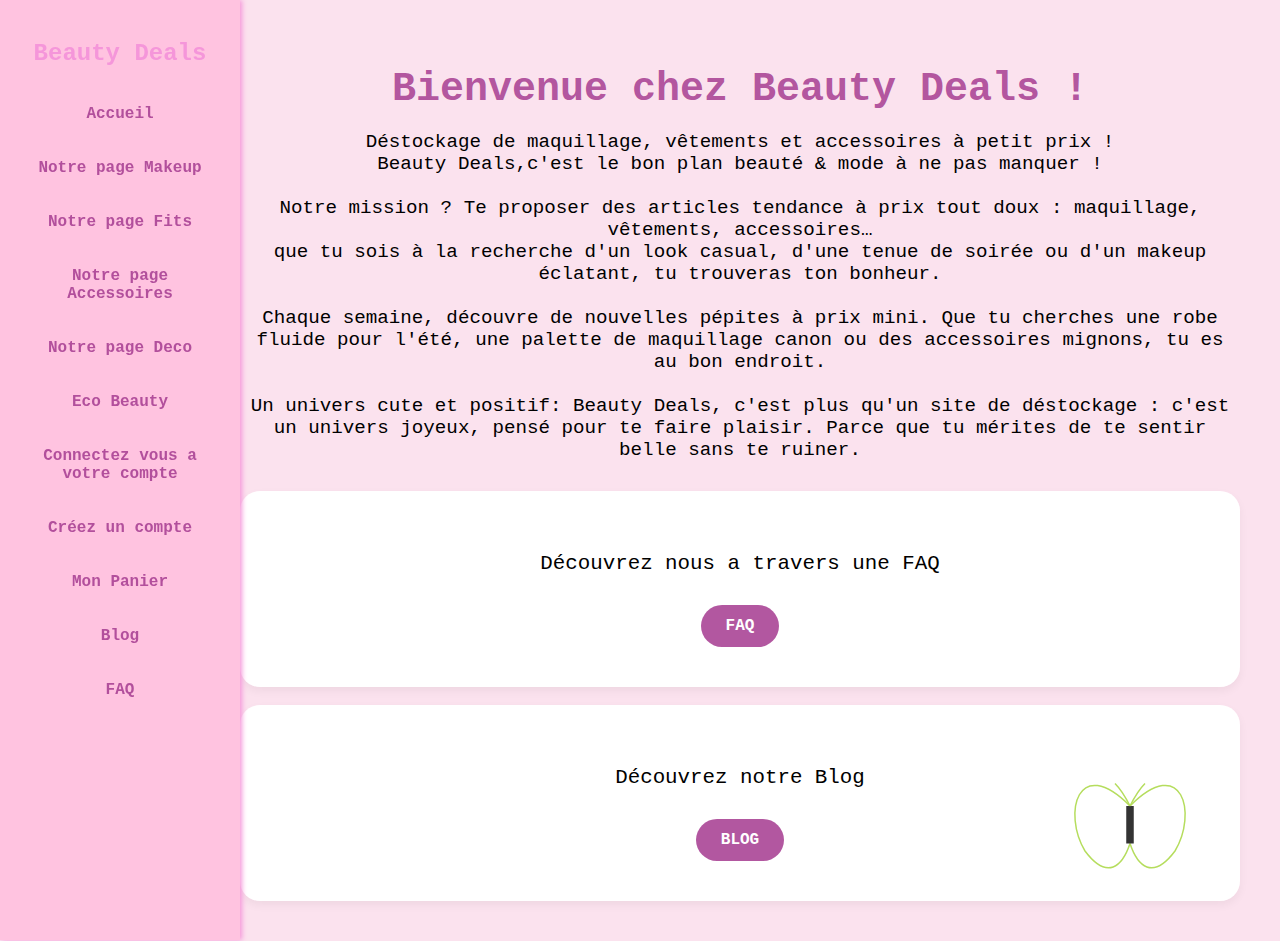
<file: index.html>
<!DOCTYPE html>
<html lang="fr">
<head>
  <meta charset="UTF-8">
  <meta name="viewport" content="width=device-width, initial-scale=1.0">
  <title>Beauty Deals - Accueil</title>
  <link rel="stylesheet" href="index.css">
  <link rel="stylesheet" href="sidebar.css">
  <link rel="stylesheet" href="papillon.css"> 
</head>

<body>
  <div class="main-content">
    <header>
      <h1>Bienvenue chez Beauty Deals !</h1>
        <p>Déstockage de maquillage, vêtements et accessoires à petit prix !<br>
        Beauty Deals,c'est le bon plan beauté & mode à ne pas manquer !<br> <br>
        Notre mission ? Te proposer des articles tendance à prix tout doux : maquillage, vêtements, accessoires… <br> 
        
        que tu sois à la recherche d'un look casual, d'une tenue de soirée ou d'un makeup éclatant, tu trouveras ton bonheur.<br><br>
        Chaque semaine, découvre de nouvelles pépites à prix mini. Que tu cherches une robe fluide pour l'été, une palette de maquillage canon ou des accessoires mignons, tu es au bon endroit.<br> <br>

        Un univers cute et positif:
        Beauty Deals, c'est plus qu'un site de déstockage : c'est un univers joyeux, pensé pour te faire plaisir. Parce que tu mérites de te sentir belle sans te ruiner.
      </p>
      
    </header>

    <div class="sidebar">
      <h2> Beauty Deals </h2>
      <nav>
          <ul>
              <li><a href="index.html">Accueil</a></li>
              <li><a href="pagemakeup.html">Notre page Makeup</a></li>
              <li><a href="pagefits.html">Notre page Fits</a></li>
              <li><a href="pageaccessoires.html">Notre page Accessoires</a></li>
              <li><a href="deco.html">Notre page Deco</a></li>
              <li><a href="ecobeauty.html">Eco Beauty</a></li>
              <li><a href="authentification.html">Connectez vous a votre compte</a>
              <li><a href="inscription.html">Créez un compte</a> 
              <li><a href="panier.html">Mon Panier</a></li>  
              <li><a href="blog.html">Blog</a></li>
              <li><a href="faq.html">FAQ</a></li>
          </ul>
      </nav>
  </div>


    <section class="selection">
      <p>Découvrez nous a travers une FAQ </p>
      <a href="faq.html" class="btn">FAQ</a>

    </section>

    <br>
    
    <section class="selection">
      <p>Découvrez notre Blog </p>
      <a href="blog.html" class="btn">BLOG</a>

      
    </section>
  </div>

  <script src="trie.js"></script>
    <script src="ajouterpanier.js"></script>
    <div class="papillon-container" id="papillon-container">
    </div>


    <script src="papillon.js"></script>
    <script src="ajouteraupanier2.js"></script>

</body>
</html>
</file>
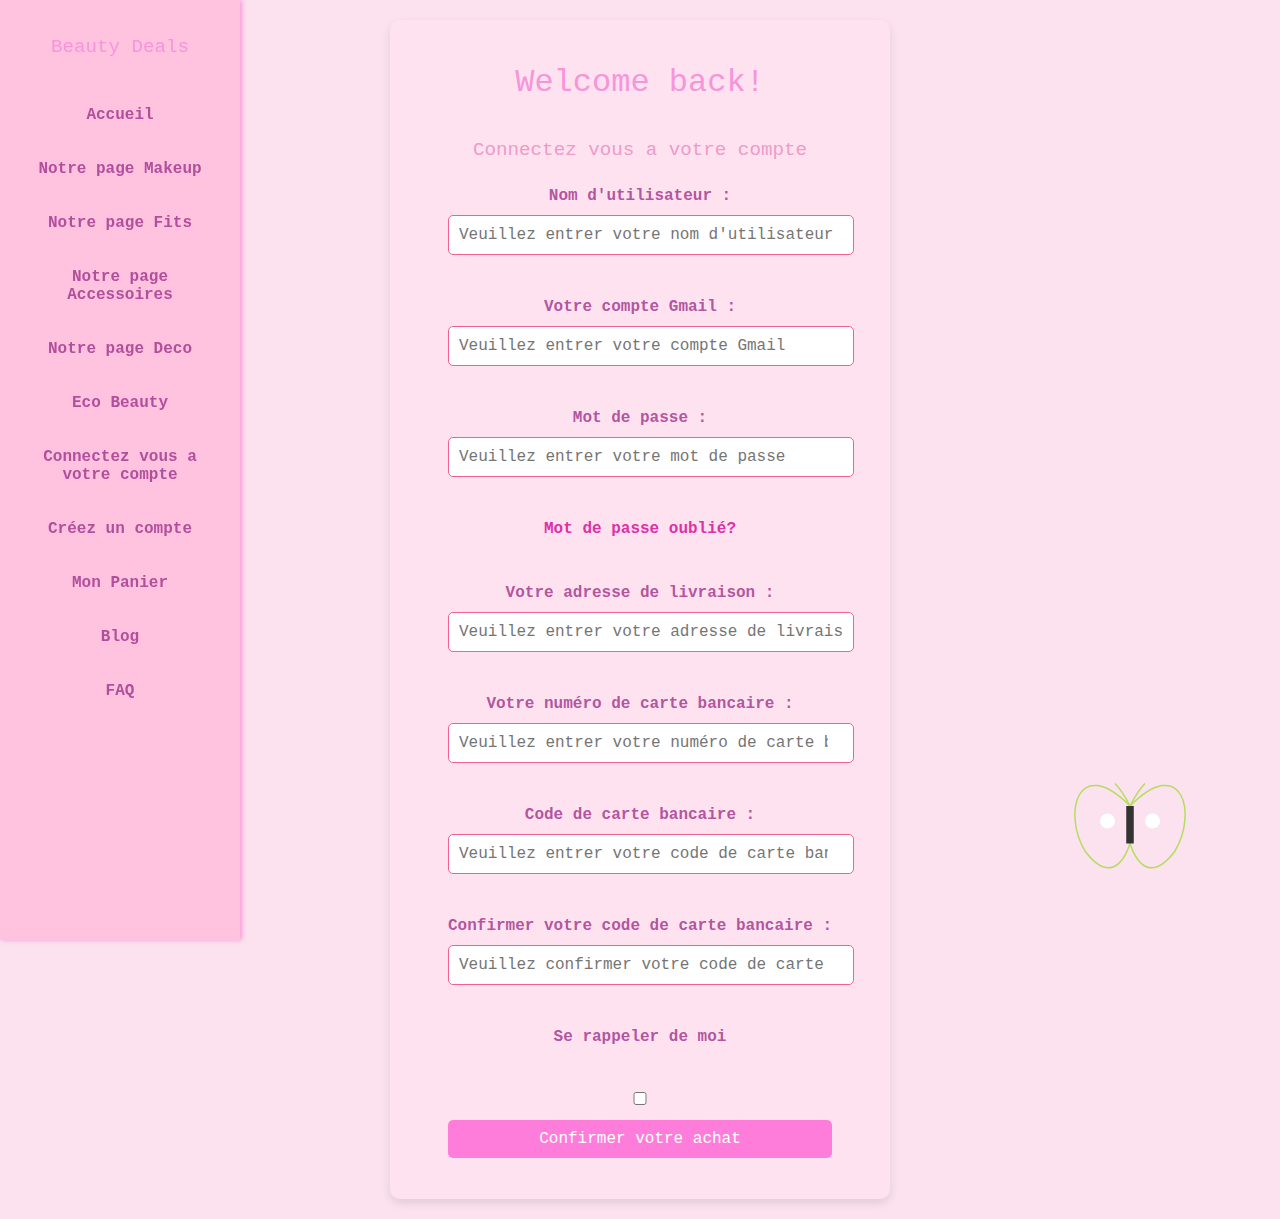
<file: authentification.html>
<!DOCTYPE html>
<html lang="en">
  <head>
    <meta charset="UTF-8" />
    <meta name="viewport" content="width=device-width, initial-scale=1.0" />
    <title>authentification</title>
    <link rel="stylesheet" href="authentification.css">
    <link rel="stylesheet" href="papillon.css"> 
    <link rel="stylesheet" href="sidebar.css">
  </head>
  <body>

    <div class="sidebar">
      <h2> Beauty Deals </h2>
      <nav>
          <ul>
              <li><a href="index.html">Accueil</a></li>
              <li><a href="pagemakeup.html">Notre page Makeup</a></li>
              <li><a href="pagefits.html">Notre page Fits</a></li>
              <li><a href="pageaccessoires.html">Notre page Accessoires</a></li>
              <li><a href="deco.html">Notre page Deco</a></li>
              <li><a href="ecobeauty.html">Eco Beauty</a></li>
              <li><a href="authentification.html">Connectez vous a votre compte</a></li>
              <li><a href="inscription.html">Créez un compte</a></li> 
              <li><a href="panier.html">Mon Panier</a></li>
              <li><a href="blog.html">Blog</a></li>
              <li><a href="faq.html">FAQ</a></li>

          </ul>
      </nav>
  </div>
    <table>
        <tr>
          <td>
            <fieldset>
              <h1>Welcome back!</h1>
              <h2>Connectez vous a votre compte</h2>
  
              <form action="post" method="post" onsubmit="validateForm(event)">
                <label for="username">Nom d'utilisateur :</label>
                <input type="text" id="username" name="username" placeholder="Veuillez entrer votre nom d'utilisateur" required /><br /><br />
                
                <label for="email">Votre compte Gmail :</label>
                <input type="email" id="email" name="email" placeholder="Veuillez entrer votre compte Gmail" required /><br /><br />
  
                <label for="password">Mot de passe :</label>
                <input type="password" id="password" name="password" placeholder="Veuillez entrer votre mot de passe " required /><br /><br />
                
                <a href="#">Mot de passe oublié?</a><br /><br />
                
                <label for="address">Votre adresse de livraison :</label>
                <input type="text" id="address" name="address" placeholder="Veuillez entrer votre adresse de livraison" required /><br /><br />
                
                <label for="cardnumber">Votre numéro de carte bancaire  :</label>
                <input type="number" id="cardnumber" name="cardnumber" placeholder="Veuillez entrer votre numéro de carte bancaire" required /><br /><br />
                
                <label for="cardcvv">Code de carte bancaire :</label>
                <input type="number" id="cardcvv" name="cardcvv" placeholder="Veuillez entrer votre code de carte bancaire" required /><br /><br />
                
                <label for="confirmcardcvv">Confirmer votre code de carte bancaire :</label>
                <input type="number" id="confirmcardcvv" name="confirmcardcvv" placeholder="Veuillez confirmer votre code de carte bancaire" required /><br /><br />
                
                <label for="remember">Se rappeler de moi</label><br /><br />
                <input type="checkbox" id="remember" name="remember"/>
                
                
                <button type="submit">Confirmer votre achat  </button><br /><br />
              </form>
            </fieldset>
          </td>
        </tr>
      </table>
      
      
    <div class="papillon-container" id="papillon-container">
        <!-- Le SVG sera ajouté ici par JavaScript -->
    </div>


    <script src="papillon.js"></script> <!-- Lien vers le JavaScript -->
    
    <script src="controlle.js"></script>
  </body>
</html>
</file>
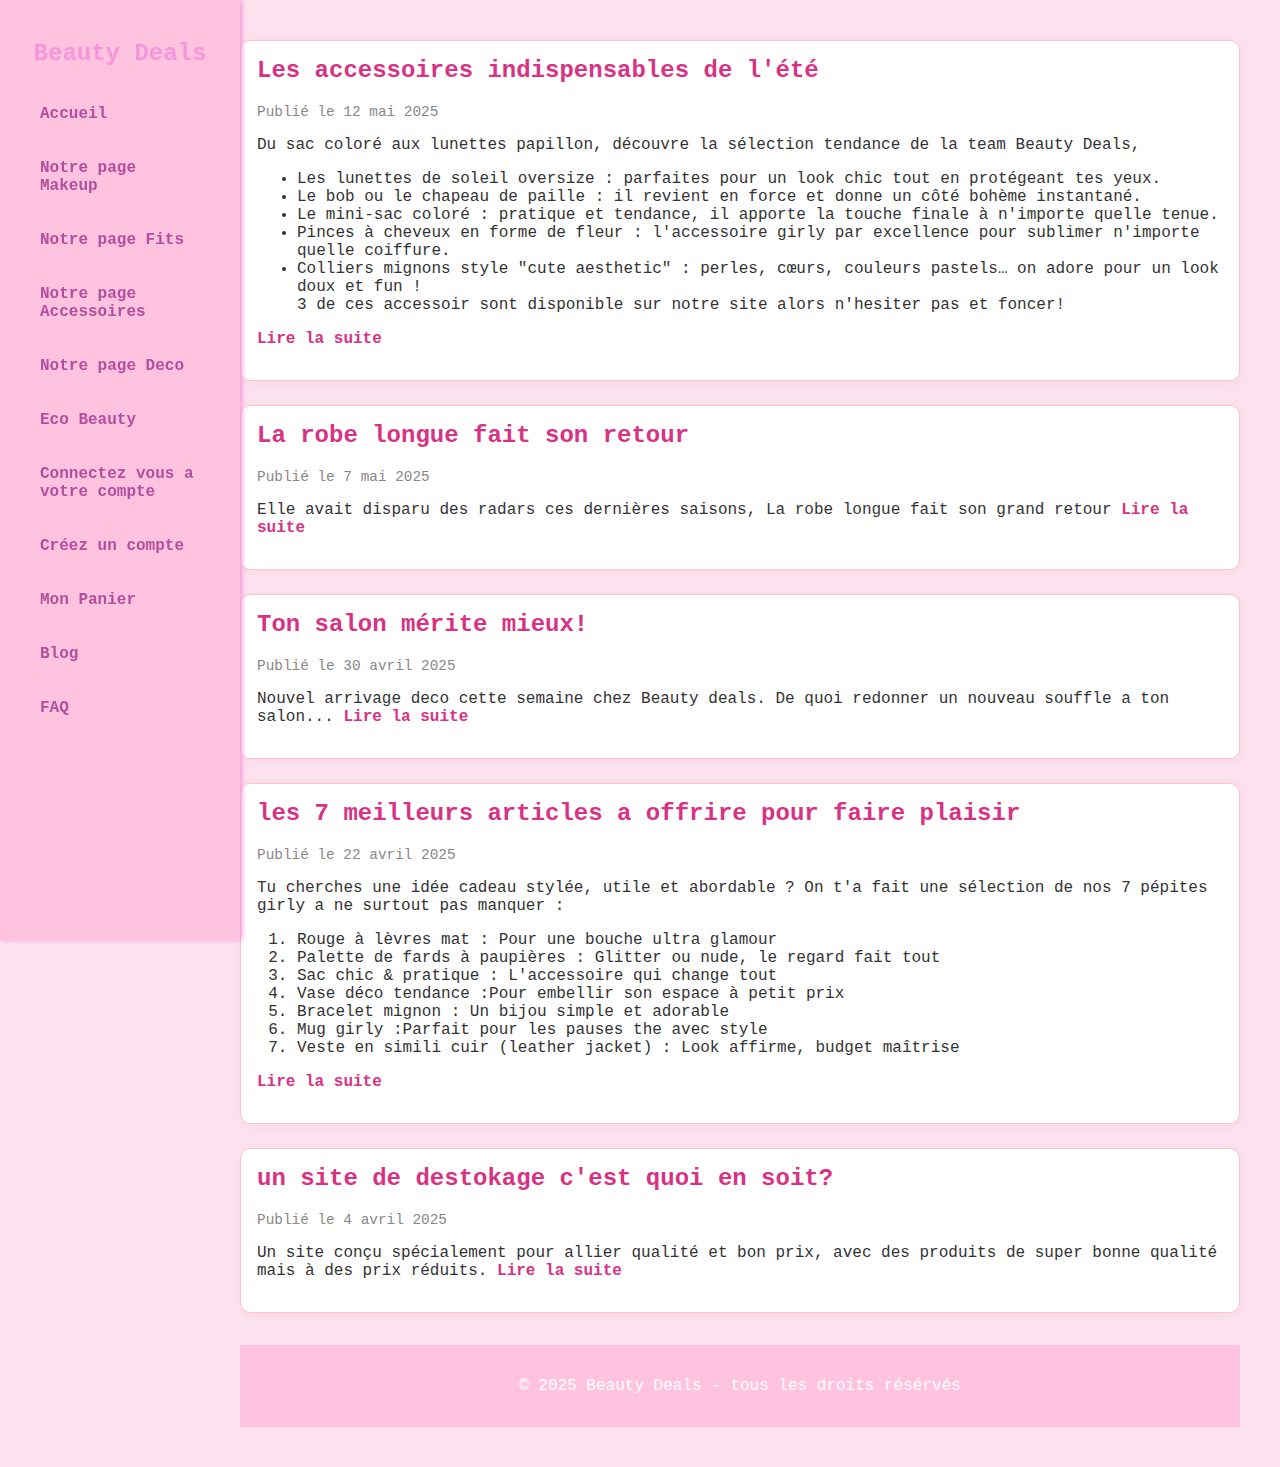
<file: blog.html>
<!DOCTYPE html>
<html lang="fr">

<head>
    <meta charset="UTF-8">
    <meta name="viewport" content="width=device-width, initial-scale=1.0">
    <link rel="stylesheet" href="sidebar.css">
    <title>Blog</title>
</head>

<body>

    <style>
        body {
            font-family: 'Courier New', sans-serif;
            background-color: #fbe2ee;
            color: #333;
            margin: 0;
            padding: 0;
        }

        header {
            background-color: #ffe2f0;
            padding: 1em;
            text-align: center;
        }

        header h1 {
            margin: 0;
            color: #fff;
        }

        nav a {
            margin: 0 10px;
            color: #fff;
            text-decoration: none;
            font-weight: bold;
        }

        .blog-container {
            padding: 2em;
            max-width: 800px;
            margin: auto;
        }

        .blog-post {
            background-color: #fff;
            border: 1px solid #ffc0cb;
            padding: 1em;
            margin-bottom: 1.5em;
            border-radius: 10px;
            box-shadow: 2px 2px 10px rgba(255, 182, 193, 0.2);
        }

        .blog-post h2 {
            margin-top: 0;
            color: #d63384;
        }

        .blog-post .date {
            font-size: 0.9em;
            color: #888;
        }

        .blog-post a.read-more {
            color: #d63384;
            text-decoration: none;
            font-weight: bold;
            cursor: pointer;
        }

        footer {
            text-align: center;
            background-color: #ffc3e0;
            padding: 1em;
            color: #fff;
            margin-top: 2em;
        }
    </style>


    <div class="sidebar">
        <h2> Beauty Deals </h2>
        <nav>
            <ul>
                <li><a href="index.html">Accueil</a></li>
                <li><a href="pagemakeup.html">Notre page Makeup</a></li>
                <li><a href="pagefits.html">Notre page Fits</a></li>
                <li><a href="pageaccessoires.html">Notre page Accessoires</a></li>
                <li><a href="deco.html">Notre page Deco</a></li>
                <li><a href="ecobeauty.html">Eco Beauty</a></li>
                <li><a href="authentification.html">Connectez vous a votre compte</a>
                <li><a href="inscription.html">Créez un compte</a>
                <li><a href="panier.html">Mon Panier</a></li>
                <li><a href="blog.html">Blog</a></li>
                <li><a href="faq.html">FAQ</a></li>


            </ul>
        </nav>
    </div>
    </div>

    <div class="main-content">

        <article class="blog-post">
            <h2>Les accessoires indispensables de l'été</h2>
            <p class="date">Publié le 12 mai 2025</p>
            <p>
                Du sac coloré aux lunettes papillon, découvre la sélection tendance de la team Beauty Deals,
                <span class="more-text" style="display: none;">
                    <ul>
                        <li>Les lunettes de soleil oversize : parfaites pour un look chic tout en protégeant tes yeux.
                        </li>
                        <li>Le bob ou le chapeau de paille : il revient en force et donne un côté bohème instantané.
                        </li>
                        <li>Le mini-sac coloré : pratique et tendance, il apporte la touche finale à n'importe quelle
                            tenue.</li>
                        <li>Pinces à cheveux en forme de fleur : l'accessoire girly par excellence pour sublimer
                            n'importe quelle coiffure.</li>
                        <li> Colliers mignons style "cute aesthetic" : perles, cœurs, couleurs pastels… on adore pour un
                            look doux et fun !</li>
                        3 de ces accessoir sont disponible sur notre site alors n'hesiter pas et foncer!
                    </ul>

                </span>
                <a href="#" class="read-more">Lire la suite</a>

            </p>
        </article>

        <article class="blog-post">
            <h2>La robe longue fait son retour</h2>
            <p class="date">Publié le 7 mai 2025</p>
            <p>
                Elle avait disparu des radars ces dernières saisons, La robe longue fait son grand retour
                <span class="more-text" style="display: none;">
                    mais cet été, la robe longue revient en force et s'impose comme la piece incontournable du dressing
                    estival, de part sa fluidité, légereté et fémininité, elle s'adapte à tous les styles et à toutes
                    les morphologies.
                    En coton, en lin, en mousseline ou en satin, la robe longue allie confort et élégance. Elle flotte
                    autour du corps, laisse passer l'air, protège du soleil… et camoufle ce qu'on n'a pas envie de
                    montrer.

                    C'est la tenue idéale pour les journées chaudes, les soirées en bord de mer ou même un rendez-vous
                    en ville.
                </span>
                <a href="#" class="read-more">Lire la suite</a>
            </p>
        </article>



        <article class="blog-post">
            <h2>Ton salon mérite mieux!</h2>
            <p class="date">Publié le 30 avril 2025</p>
            <p>
                Nouvel arrivage deco cette semaine chez Beauty deals. De quoi redonner un nouveau souffle a ton salon...
                <span class="more-text" style="display: none;">
                    C'est fou ce que de simples coussins peuvent faire. Mélange les textures (velours, lin, coton), joue
                    avec les imprimés ou reste dans les tons neutres pour un style apaisant.

                    petit tips : pense aux housses réversibles, pour changer d'ambiance sans racheter !
                    Sans oublier nos fameux plaids, parfaits pour se réchauffer et dormir confortablement, tout en ayant un salon digne des magazines.

                    
                </span>
                <a href="#" class="read-more">Lire la suite</a>
            </p>
        </article>


        <article class="blog-post">
            <h2> les 7 meilleurs articles a offrire pour faire plaisir</h2>
            <p class="date">Publié le 22 avril 2025</p>
            <p>
                Tu cherches une idée cadeau stylée, utile et abordable ?
                On t'a fait une sélection de nos 7 pépites girly a ne surtout pas manquer :
                <span class="more-text" style="display: none;">
                    <ol>
                        <li> Rouge à lèvres mat : Pour une bouche ultra glamour</li>
                        <li>Palette de fards à paupières : Glitter ou nude, le regard fait tout</li>
                        <li>Sac chic & pratique : L'accessoire qui change tout</li>
                        <li> Vase déco tendance :Pour embellir son espace à petit prix</li>
                        <li>Bracelet mignon : Un bijou simple et adorable</li>
                        <li>Mug girly :Parfait pour les pauses the avec style</li>
                        <li>Veste en simili cuir (leather jacket) : Look affirme, budget maîtrise</li>
                    </ol>
                    <a href="#" class="read-more">Lire la suite</a>
            </p>
        </article>

        <article class="blog-post">
            <h2> un site de destokage c'est quoi en soit?</h2>
            <p class="date">Publié le 4 avril 2025</p>
            <p>
                   Un site conçu spécialement pour allier qualité et bon prix, avec des produits de super bonne qualité mais à des prix réduits.

                <span class="more-text" style="display: none;">
Cela grâce au fait que la plupart des articles proviennent soit de fin de collection, de surplus d'inventaire, de produits invendus, ou d'emballages anciens.

Ainsi, notre site te permet de profiter de produits tendance et de marque, tout en faisant de vraies économies, sans sacrifier la qualité.

Que ce soit pour le makeup, les vêtements, les accessoires ou la déco, notre objectif est de te proposer le meilleur rapport qualité-prix, pour que tu puisses te faire plaisir sans te ruiner.
                </span>
                <a href="#" class="read-more">Lire la suite</a>
            </p>
        </article>

        </main>

        <footer>
            <p>&copy; 2025 Beauty Deals - tous les droits résérvés </p>
        </footer>

    </div>


    <script>
        document.querySelectorAll('.read-more').forEach(function (link) {
            link.addEventListener('click', function (e) {
                e.preventDefault();
                const span = this.previousElementSibling;
                if (span.style.display === "none") {
                    span.style.display = "inline";
                    this.textContent = "Voir moins";
                } else {
                    span.style.display = "none";
                    this.textContent = "Lire la suite";
                }
            });
        });
    </script>

</body>

</html>
</file>
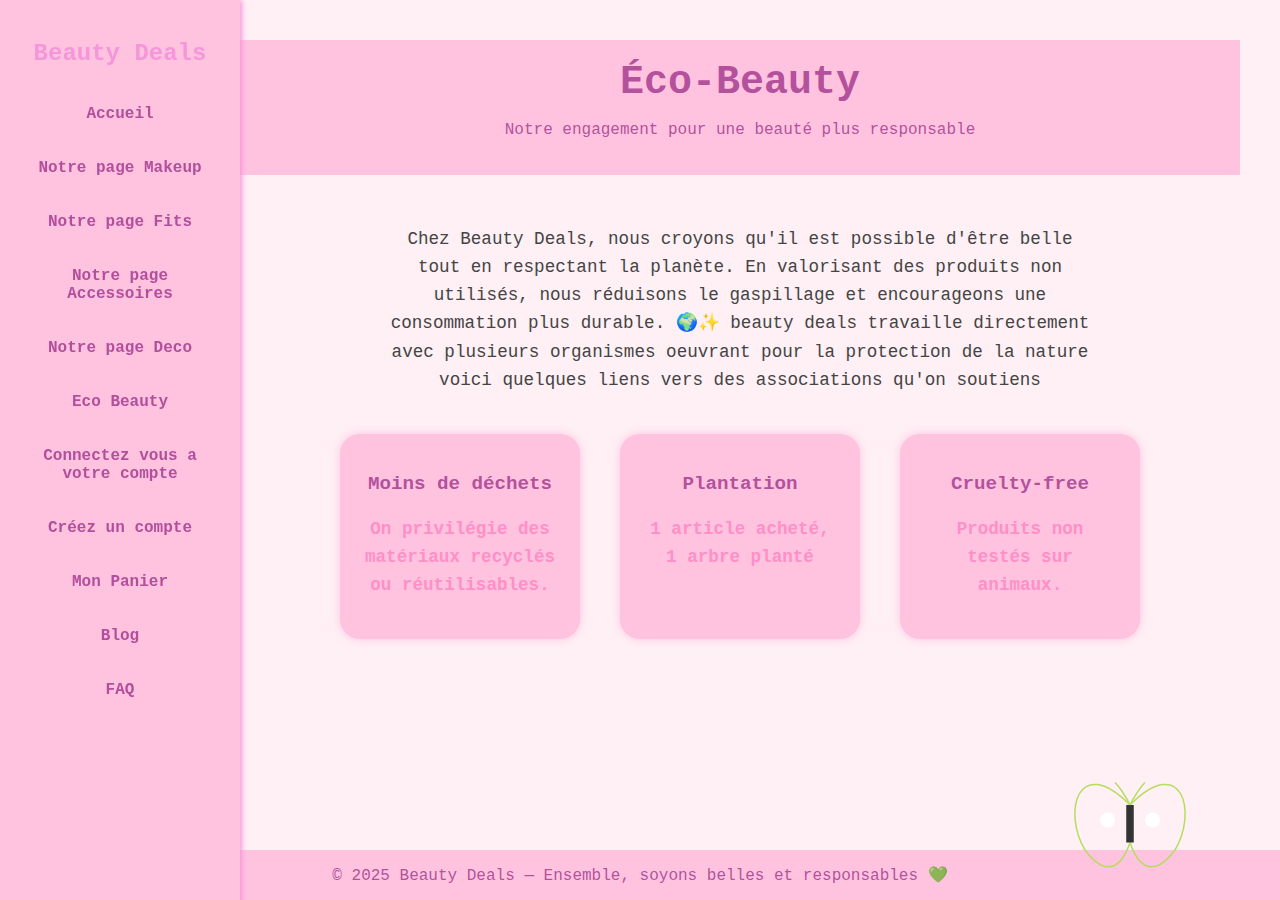
<file: ecobeauty.html>
<!DOCTYPE html>
<html lang="fr">
<head>
  <meta charset="UTF-8">
  <meta name="viewport" content="width=device-width, initial-scale=1.0">
  <title>Éco-Beauty | Beauty Deals</title>
  <link rel="stylesheet" href="sidebar.css">
  <link rel="stylesheet" href="papillon.css">
  <link rel="stylesheet" href="acheter.css">

  <style>
    body {
      font-family: 'Courier New', sans-serif;
      background-color: #fff0f5;
      color: #444;
      margin: 0;
      padding: 0;
    }

    .lienrose {
            color: #ff8fc7;
            text-decoration: none;
            font-weight: bold;
            transition: color 0.3s, text-shadow 0.3s;
        }

    header {
      background-color: #ffc3e0;
      padding: 20px;
      text-align: center;
      color: #a63d91dd;
    }

    h1 {
      margin: 0;
      font-size: 2.5em;
    }

    .eco-section {
      padding: 30px;
      text-align: center;
    }

    .eco-section p {
      max-width: 700px;
      margin: 20px auto;
      font-size: 1.1em;
      line-height: 1.6;
    }

    .eco-icons {
      display: flex;
      justify-content: center;
      gap: 40px;
      margin-top: 40px;
      flex-wrap: wrap;
    }

    .eco-icon {
      background: #ffc3e0;
      padding: 20px;
      border-radius: 20px;
      width: 200px;
      box-shadow: 0 0 10px #ffc3e0;
    }

    .eco-icon h3 {
      margin-bottom: 10px;
      font-size: 1.2em;
      color: #a63d91dd;
    }

    footer {
      background-color: #ffc3e0;
      text-align: center;
      color: #a63d91dd;
      padding: 15px;
      margin-top: 40px;
    }
  </style>
</head>
<body>

  <div class="sidebar">
    <h2> Beauty Deals </h2>
    <nav>
        <ul>
            <li><a href="index.html">Accueil</a></li>
            <li><a href="pagemakeup.html">Notre page Makeup</a></li>
            <li><a href="pagefits.html">Notre page Fits</a></li>
            <li><a href="pageaccessoires.html">Notre page Accessoires</a></li>
            <li><a href="deco.html">Notre page Deco</a></li>
            <li><a href="ecobeauty.html">Eco Beauty</a></li>
            <li><a href="authentification.html">Connectez vous a votre compte</a></li>
            <li><a href="inscription.html">Créez un compte</a></li>
            <li><a href="panier.html">Mon Panier</a></li> 
            <li><a href="blog.html">Blog</a></li>  
            <li><a href="faq.html">FAQ</a></li>

        </ul>
    </nav>
</div>
<div class="main-content">
  <header>
    <h1>Éco-Beauty</h1>
    <p>Notre engagement pour une beauté plus responsable</p>
  </header>

  <section class="eco-section">
    <p>Chez Beauty Deals, nous croyons qu'il est possible d'être belle tout en respectant la planète. En valorisant des produits non utilisés, nous réduisons le gaspillage et encourageons une consommation plus durable. 🌍✨
      beauty deals travaille directement avec plusieurs organismes oeuvrant pour la protection de la nature <br> voici quelques liens vers des associations qu'on soutiens  </p>
    <div class="eco-icons">
      <div class="eco-icon">
        <a href="https://www.fondationdelamer.org/nos-programmes/un-geste-pour-la-mer/associations/aremacs/" class="lienrose"> 
        <h3>Moins de déchets</h3>
        <p>On privilégie des matériaux recyclés ou réutilisables.</p>
        </a>
      </div>
      <div class="eco-icon">
        <a href="https://arbres.eco" class="lienrose"> 
        <h3>Plantation</h3>
        <p>1 article acheté, 1 arbre planté</p>
        </a>
      </div>
      <div class="eco-icon">
        <a href="https://www.catrice.eu/fr-fr/catrice-cares/vegan/animal-welfare" class="lienrose"> 
        <h3>Cruelty-free</h3>
        <p>Produits non testés sur animaux.</p>
        </a>
      </div>
    </div>
  </section>
</div>
  <footer>
    &copy; 2025 Beauty Deals — Ensemble, soyons belles et responsables 💚
  </footer>
   
  <script src="trie.js"></script>
    <script src="ajouterpanier.js"></script>
    <div class="papillon-container" id="papillon-container">
    </div>


    <script src="papillon.js"></script>
    <script src="ajouteraupanier2.js"></script>

</body>
</html>
</file>
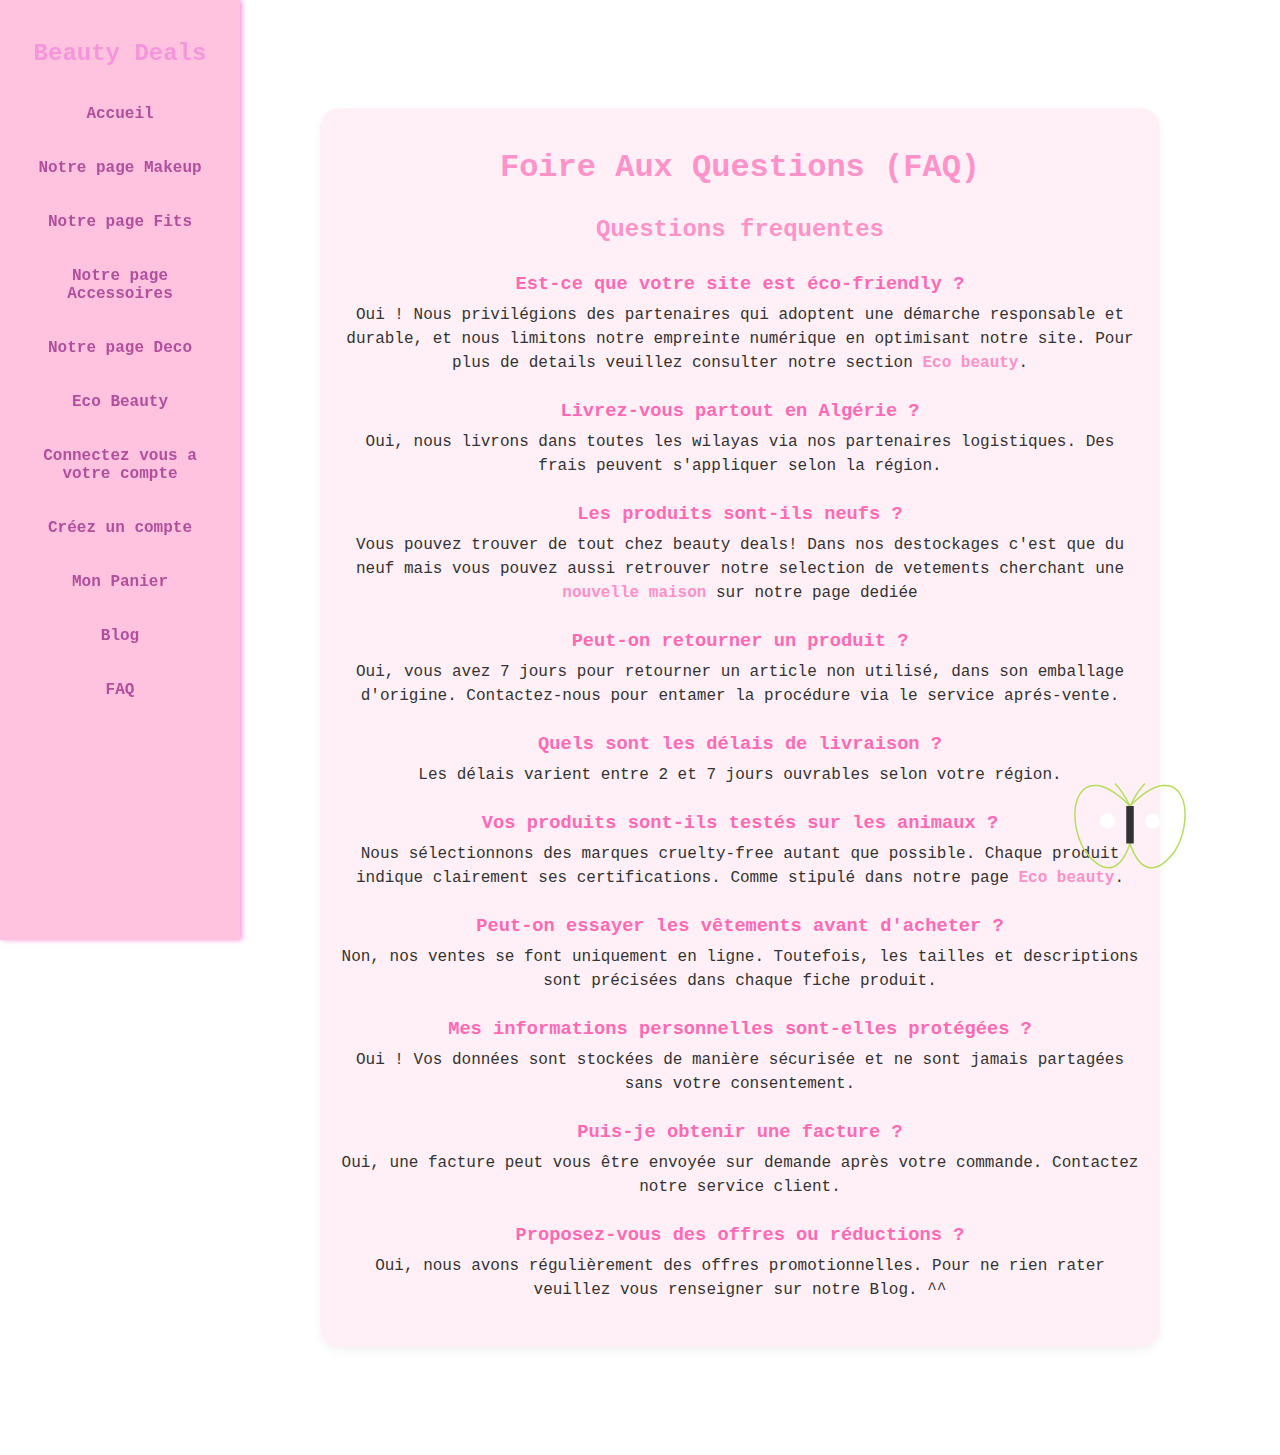
<file: faq.html>
<!DOCTYPE html>
<html lang="fr">

<head>
    <meta charset="UTF-8">
    <meta name="viewport" content="width=device-width, initial-scale=1">
    <title>FAQ - Beauty Deals</title>
    <link rel="stylesheet" href="sidebar.css">
    <link rel="stylesheet" href="papillon.css">

    <div class="sidebar">
        <h2> Beauty Deals </h2>
        <nav>
            <ul>
                <li><a href="index.html">Accueil</a></li>
                <li><a href="pagemakeup.html">Notre page Makeup</a></li>
                <li><a href="pagefits.html">Notre page Fits</a></li>
                <li><a href="pageaccessoires.html">Notre page Accessoires</a></li>
                <li><a href="deco.html">Notre page Deco</a></li>
                <li><a href="ecobeauty.html">Eco Beauty</a></li>
                <li><a href="authentification.html">Connectez vous a votre compte</a></li>
                <li><a href="inscription.html">Créez un compte</a> </li>
                <li><a href="panier.html">Mon Panier</a></li>    
                <li><a href="blog.html">Blog</a></li>
                <li><a href="faq.html">FAQ</a></li>

            </ul>
        </nav>
    </div>



    <style>
        .faq nav{
            text-align: center;

        }
        .faq {
            font-family: 'Courier New';
            max-width: 800px;
            margin: 60px auto;
            padding: 20px;
            background-color: #fff0f7;
            border-radius: 20px;
            box-shadow: 0 4px 10px rgba(0, 0, 0, 0.05);
        }

        .faq h1 {
            font-family: 'Courier New';
            text-align: center;
            color: #ff92c8;
            margin-bottom: 30px;
        }

        .faq h2 {
            font-family: 'Courier New';
            text-align: center;
            color: #ff92c8;
            margin-bottom: 30px;
        }

        .faq-item {
            font-family: 'Courier New';
            margin-bottom: 25px;
        }

        .faq-item h3 {
            font-family: 'Courier New';
            color: #ff69b4;
            margin-bottom: 8px;
        }

        .faq-item p {
            font-family: 'Courier New';
            margin: 0;
            color: #333;
            line-height: 1.5;
        }

        .lienrose {
            font-family: 'Courier New';
            color: #ff8fc7;
            text-decoration: none;
            font-weight: bold;
            transition: color 0.3s, text-shadow 0.3s;
        }

        .lienrose:hover {
            font-family: 'Courier New';
            color: #e754a3;
            text-shadow: 0 0 5px #ffc3e0;
            text-decoration: underline;
        }
    </style>
</head>

<body>
    <div class="main-content">
        <section class="faq">
            <h1>Foire Aux Questions (FAQ)</h1>
            <h2>Questions frequentes </h2>

            <div class="faq-item">
                <h3> Est-ce que votre site est éco-friendly ?</h3>
                <p>Oui ! Nous privilégions des partenaires qui adoptent une démarche responsable et durable, et nous
                    limitons notre empreinte numérique en optimisant notre site. Pour plus de details veuillez consulter
                    notre section <a href="Eco_beauty.html" class="lienrose">Eco beauty</a>.</p>
            </div>


            <div class="faq-item">
                <h3> Livrez-vous partout en Algérie ?</h3>
                <p>Oui, nous livrons dans toutes les wilayas via nos partenaires logistiques. Des frais peuvent
                    s'appliquer selon la région.</p>
            </div>

            <div class="faq-item">
                <h3> Les produits sont-ils neufs ?</h3>
                <p>Vous pouvez trouver de tout chez beauty deals! Dans nos destockages c'est que du neuf mais vous
                    pouvez aussi retrouver notre selection de vetements cherchant une <a href="nouvellemaisonfit.html" class="lienrose">nouvelle maison</a> sur notre page
                    dediée </p>
            </div>

            <div class="faq-item">
                <h3> Peut-on retourner un produit ?</h3>
                <p>Oui, vous avez 7 jours pour retourner un article non utilisé, dans son emballage d'origine.
                    Contactez-nous pour entamer la procédure via le service aprés-vente.</p>
            </div>
            
            <div class="faq-item">
                <h3> Quels sont les délais de livraison ?</h3>
                <p>Les délais varient entre 2 et 7 jours ouvrables selon votre région.</p>
              </div>
              
              <div class="faq-item">
                <h3> Vos produits sont-ils testés sur les animaux ?</h3>
                <p>Nous sélectionnons des marques cruelty-free autant que possible. Chaque produit indique clairement ses certifications. Comme stipulé dans notre page <a href="Eco_beauty.html" class="lienrose">Eco beauty</a>.</p>
              </div>
              
              <div class="faq-item">
                <h3> Peut-on essayer les vêtements avant d'acheter ?</h3>
                <p>Non, nos ventes se font uniquement en ligne. Toutefois, les tailles et descriptions sont précisées dans chaque fiche produit.</p>
              </div>
              
              <div class="faq-item">
                <h3> Mes informations personnelles sont-elles protégées ?</h3>
                <p>Oui ! Vos données sont stockées de manière sécurisée et ne sont jamais partagées sans votre consentement.</p>
              </div>
              
              <div class="faq-item">
                <h3> Puis-je obtenir une facture ?</h3>
                <p>Oui, une facture peut vous être envoyée sur demande après votre commande. Contactez notre service client.</p>
              </div>
              

            <div class="faq-item">
                <h3> Proposez-vous des offres ou réductions ?</h3>
                <p>Oui, nous avons régulièrement des offres promotionnelles. Pour ne rien rater veuillez vous renseigner
                    sur notre Blog. ^^ </p>
            </div>
        </section>
    </div>

    <script src="trie.js"></script>
    <script src="ajouterpanier.js"></script>
    <div class="papillon-container" id="papillon-container">
    </div>


    <script src="papillon.js"></script>
    <script src="ajouteraupanier2.js"></script>
</body>

</html>
</file>
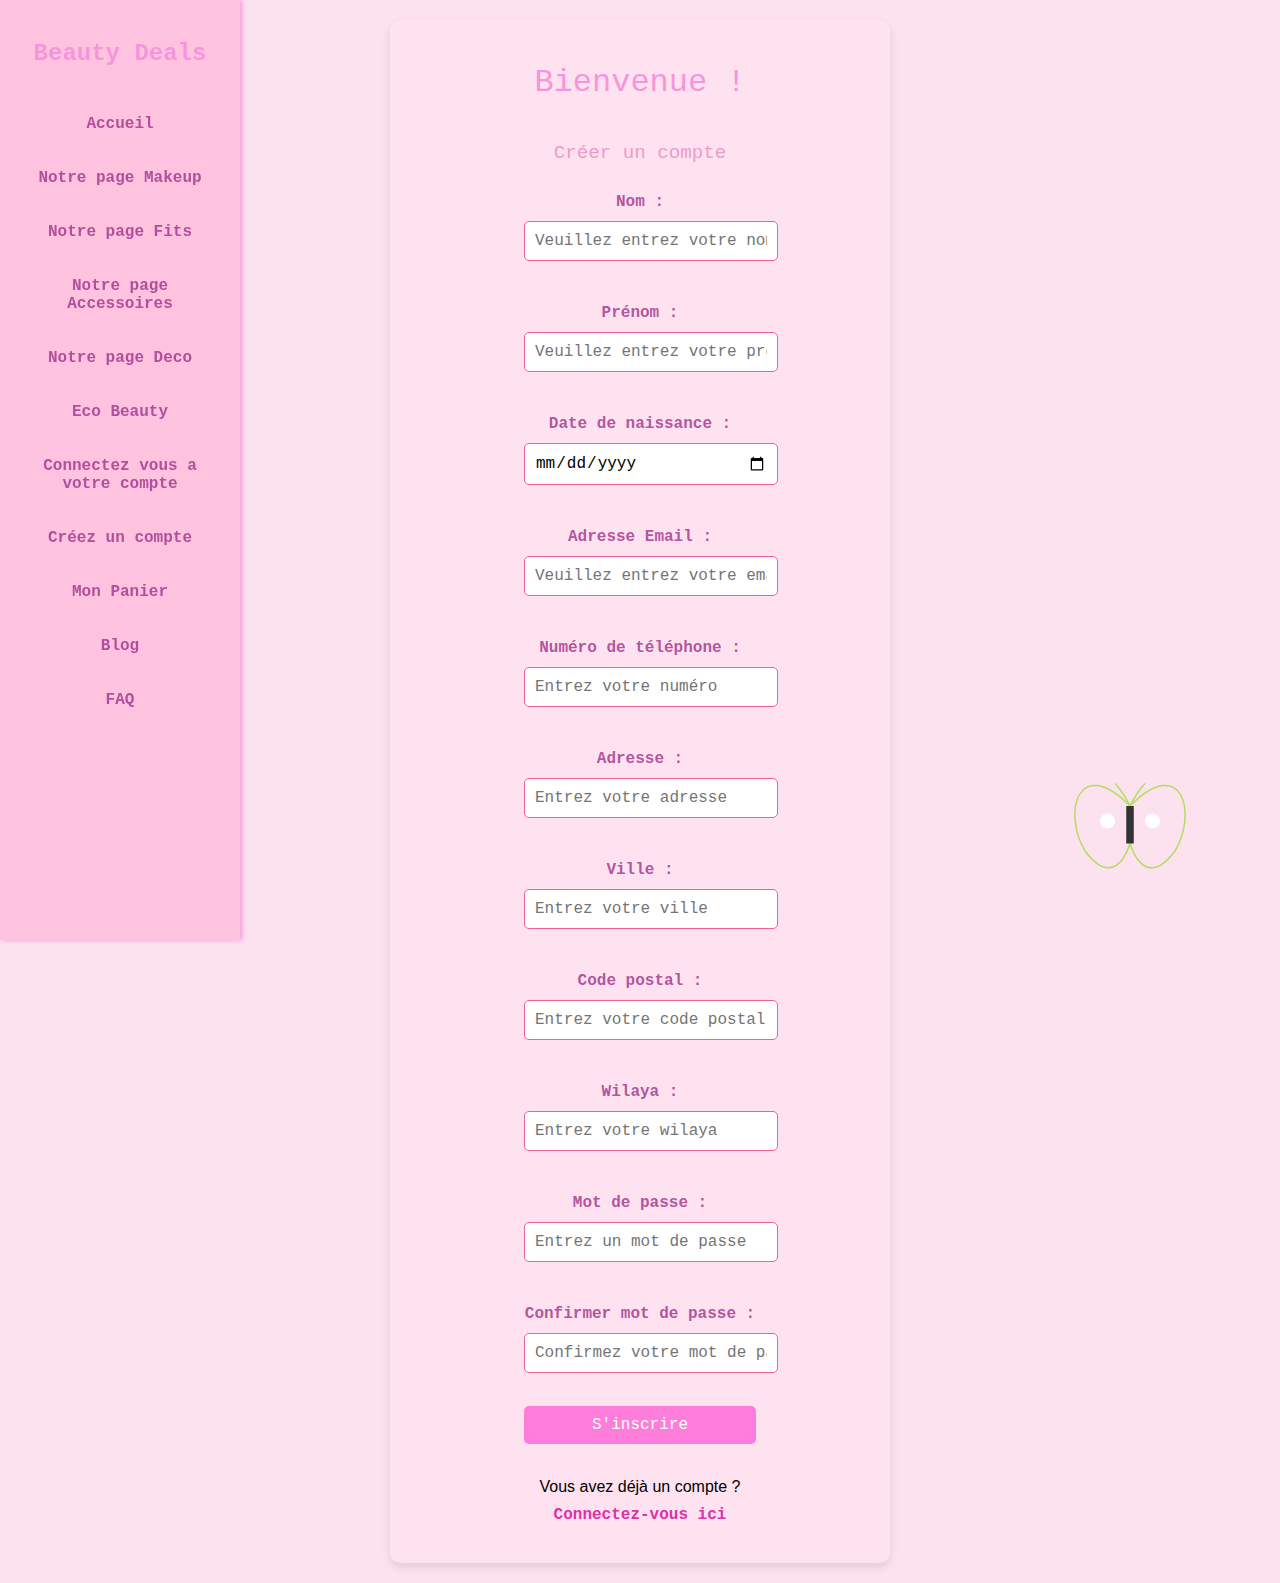
<file: inscription.html>
<!DOCTYPE html>
<html lang="fr">
  <head>
    <meta charset="UTF-8" />
    <meta name="viewport" content="width=device-width, initial-scale=1.0" />
    <title>Inscription</title>
    <link rel="stylesheet" href="inscription.css" />
    <link rel="stylesheet" href="papillon.css" />
    <link rel="stylesheet" href="sidebar.css">
  </head>
  <body>

    <div class="sidebar">
      <h2> Beauty Deals </h2>
      <nav>
          <ul>
              <li><a href="index.html">Accueil</a></li>
              <li><a href="pagemakeup.html">Notre page Makeup</a></li>
              <li><a href="pagefits.html">Notre page Fits</a></li>
              <li><a href="pageaccessoires.html">Notre page Accessoires</a></li>
              <li><a href="deco.html">Notre page Deco</a></li>
              <li><a href="ecobeauty.html">Eco Beauty</a></li>
              <li><a href="authentification.html">Connectez vous a votre compte</a>
              <li><a href="inscription.html">Créez un compte</a>
              <li><a href="panier.html">Mon Panier</a></li>  
              <li><a href="blog.html">Blog</a></li>
              <li><a href="faq.html">FAQ</a></li>
          </ul>
      </nav>
  </div>
   
    <table>
      <tr>
        <td>
          <fieldset>
            <h1>Bienvenue !</h1>
            <h3>Créer un compte</h3>

            <form action="traitement_auth.php" method="post" enctype="multipart/form-data">
              <label for="nom">Nom :</label>
              <input type="text" id="nom" name="nom" placeholder="Veuillez entrez votre nom" required /><br /><br />

              <label for="prenom">Prénom :</label>
              <input type="text" id="prenom" name="prenom" placeholder="Veuillez entrez votre prénom" required /><br /><br />

              <label for="date_naissance">Date de naissance :</label>
              <input type="date" id="date_naissance" name="date_naissance" required /><br /><br />

              <label for="email">Adresse Email :</label>
              <input type="email" id="email" name="email" placeholder="Veuillez entrez votre email" required /><br /><br />

              <label for="telephone">Numéro de téléphone :</label>
              <input type="tel" id="telephone" name="telephone" placeholder="Entrez votre numéro" required /><br /><br />

              <label for="adresse">Adresse :</label>
              <input type="text" id="adresse" name="adresse" placeholder="Entrez votre adresse" required /><br /><br />

              <label for="ville">Ville :</label>
              <input type="text" id="ville" name="ville" placeholder="Entrez votre ville" required /><br /><br />

              <label for="code_postal">Code postal :</label>
              <input type="text" id="code_postal" name="code_postal" placeholder="Entrez votre code postal" required /><br /><br />

              <label for="wilaaya">Wilaya :</label>
              <input type="number" id="wilaaya" name="wilaaya" placeholder="Entrez votre wilaya" required /><br /><br />

              <label for="mot_de_passe">Mot de passe :</label>
              <input type="password" id="mot_de_passe" name="mot_de_passe" placeholder="Entrez un mot de passe" required /><br /><br />

              <label for="confirm_mot_de_passe">Confirmer mot de passe :</label>
              <input type="password" id="confirm_mot_de_passe" name="confirm_mot_de_passe" placeholder="Confirmez votre mot de passe" required /><br /><br />

              <button type="submit">S'inscrire </button><br /><br />
              <p>
                Vous avez déjà un compte ?
                <a href="authentification.html">Connectez-vous ici</a>
              </p>
            </form>
          </fieldset>
        </td>
      </tr>
    </table>

    <div class="papillon-container" id="papillon-container">
      <!-- Le SVG des papillons sera ajouté ici -->
    </div>

    <script src="papillon.js"></script>
    <script src="controlle.js"></script>
  
  </body>
</html>
</file>
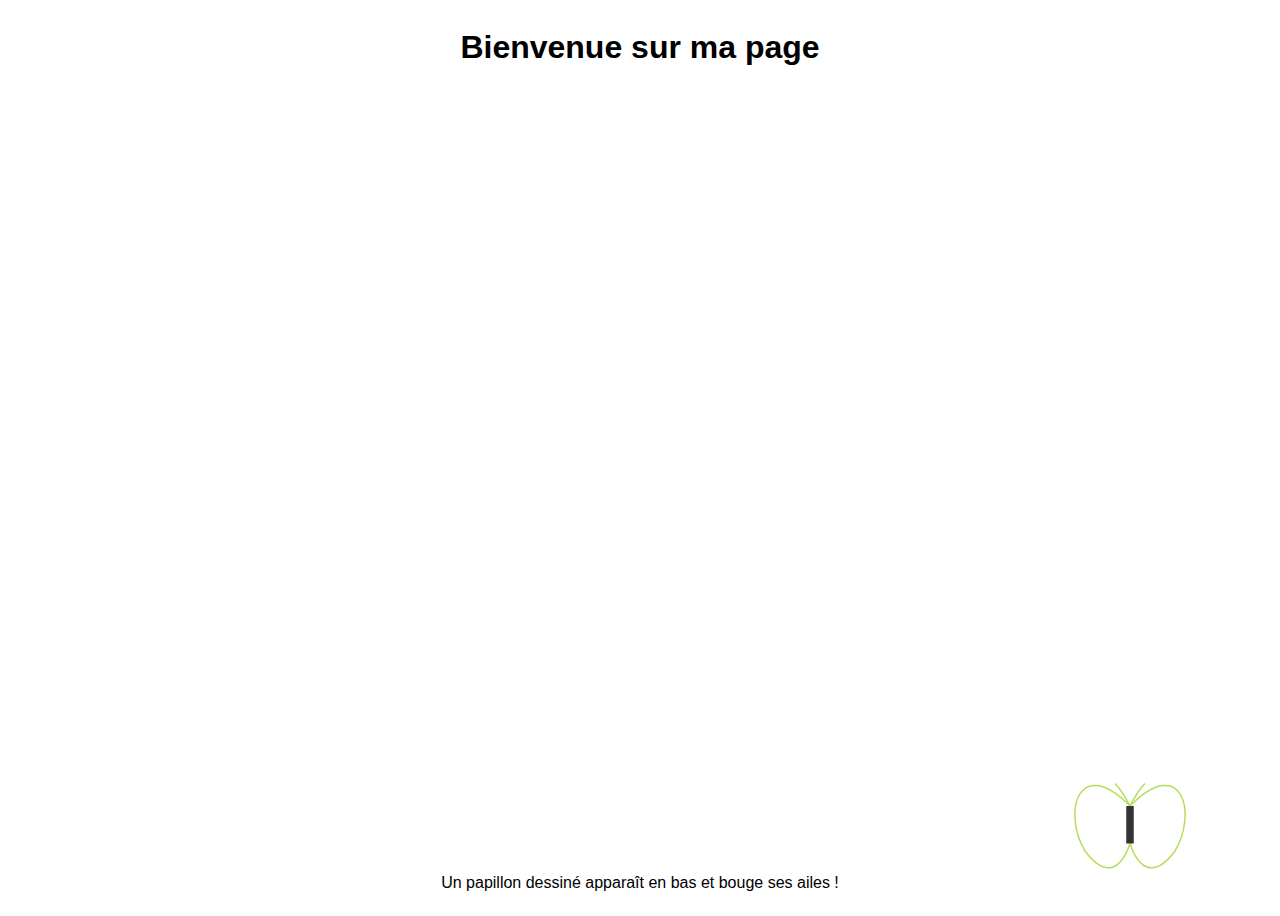
<file: papillon.html>
<!DOCTYPE html>
<html lang="fr">
<head>
    <meta charset="UTF-8">
    <meta name="viewport" content="width=device-width, initial-scale=1.0">
    <title>Papillon Animé</title>
    <link rel="stylesheet" href="papillon.css"> <!-- Lien vers le CSS -->
</head>
<body>

    <h1>Bienvenue sur ma page</h1>
    <p>Un papillon dessiné apparaît en bas et bouge ses ailes !</p>

    <div class="papillon-container" id="papillon-container">
        <!-- Le SVG sera ajouté ici par JavaScript -->
    </div>

    <script src="papillon.js"></script> <!-- Lien vers le JavaScript -->
</body>
</html>
</file>
<file: index.css>
body {
  margin: 0;
  font-family: 'Courier New';
  background-color: #fbe2ee;
  color: #000000;
  display: flex;
  min-height: 100vh;
}

.sidebar {
  width: 200px;
  background-color: #ffc3e0;
  padding: 20px;
  height: 100vh;
  position: fixed;
  top: 0;
  left: 0;
  box-shadow: 2px 0 5px #f596da;
  display: flex;
  flex-direction: column;
  justify-content: flex-start;
}

.sidebar h2 {
  color:#f596da ; 
  text-align: center;
  margin-bottom: 30px;
}

.sidebar ul {
  list-style: none;
  padding: 0;
  margin: 0;
}

.sidebar ul li {
  font-family: 'Courier New', Courier, monospace;
  margin-bottom: 20px;
}

.sidebar ul a {
  font-family: 'Courier New', Courier, monospace;
  text-decoration: none;
  color: #a63d91dd;
  font-weight: bold;
  padding: 8px 10px;
  border-radius: 10px;
  display: block;
  transition: background-color 0.3s, color 0.3s;
}

.sidebar ul a:hover {
  background-color: #ffdaf1;
  color: #ff96dc;
}

.main-content {
  margin-left: 200px;
  padding: 40px;
  flex: 1;
}

header h1 {
  font-family: 'Courier New', Courier, monospace;
  text-align: center;
  font-size: 2.5em;
  color: #a63d91dd;
  margin-bottom: 10px;
}

header p {
  font-family: 'Courier New', Courier, monospace;
  text-align: center;
  font-size: 1.2em;
  margin-bottom: 30px;
}


.selection {
  background: linear-gradient(#ffffff, #fff);
  font-family: 'Courier New', Courier, monospace;
  padding: 40px;
  border-radius: 20px;
  text-align: center;
  box-shadow: 0 4px 10px rgba(0, 0, 0, 0.05);
}

.selection p {
  font-size: 1.3em;
  margin-bottom: 20px;
}


.btn {
  display: inline-block;
  margin-top: 10px;
  padding: 12px 25px;
  background-color: #a63d91dd;
  color: white;
  border-radius: 30px;
  text-decoration: none;
  font-weight: bold;
  transition: background-color 0.3s ease, transform 0.2s ease;
}

.btn:hover {
  background-color: #e754a3;
  transform: scale(1.05);
}


@media (max-width: 768px) {
  body {
    flex-direction: column;
  }

  
  .main-content {
    margin-left: 0;
    padding: 20px;
  }
  .sidebar {
    width: 100%;
    height: auto;
    position: relative;
    box-shadow: none;
    border-radius: 0;
  }
}
</file>
<file: sidebar.css>
.sidebar {
    font-family: 'Courier New';
    width: 200px;
    background-color: #ffc3e0;
    padding: 20px;
    height: 100vh;
    position: fixed;
    top: 0;
    left: 0;
    box-shadow: 2px 0 5px #f596da;
    display: flex;
    flex-direction: column;
    justify-content: flex-start;
  }
  
  .sidebar h2 {
    font-family: 'Courier New';
    color:#f596da ; 
    text-align: center;
    margin-bottom: 30px;
  }
  
  .sidebar ul {
    font-family: 'Courier New';
    list-style: none;
    padding: 0;
    margin: 0;
  }
  
  .sidebar ul li {
    font-family: 'Courier New';
    margin-bottom: 20px;
  }
  
  .sidebar ul a {
    font-family: 'Courier New';
    text-decoration: none;
    color: #a63d91dd;
    font-weight: bold;
    padding: 8px 10px;
    border-radius: 10px;
    display: block;
    transition: background-color 0.3s, color 0.3s;
  }
  
  .main-content {
    font-family: 'Courier New';
    margin-left: 200px;
    padding: 40px;
    flex: 1;
  }

  .sidebar ul a:hover {
    font-family: 'Courier New';
    background-color: #ffdaf1;
    color: #ff96dc;
  }
@media (max-width: 768px) {
    body {
      flex-direction: column;
    }
    .sidebar {
        font-family: 'Courier New';
        width: 100%;
        height: auto;
        position: relative;
        box-shadow: none;
        border-radius: 0;
    }
}
</file>
<file: papillon.css>
body {
    min-height: 100vh;
    display: flex;
    flex-direction: column;
    justify-content: space-between;
    text-align: center;
    font-family: Arial, sans-serif;
}

.papillon-container {
    position: fixed;
    bottom: 0;
    right: 0;
    transform: translateX(-50%);
    width: 150px;
}

svg {
    width: 100%;
    height: auto;
}

path {
    stroke: rgb(181, 221, 93);
    stroke-width: 2;
    fill: none;
}

.wing {
    transform-origin: center;
    animation: flutter 0.5s infinite alternate ease-in-out;
}

@keyframes flutter {
    0% { transform: rotate(5deg); }
    100% { transform: rotate(-5deg); }
}
</file>
<file: authentification.css>
body {
    font-family: 'Courier New', sans-serif;
    background-color: #fbe2ee; 
    display: flex;
    justify-content: center;
    align-items: center;
    min-height: 100vh; 
    margin: 0;
    padding: 20px;
}


table {
    font-family: 'Courier New';
    width: 100%;
    max-width: 500px;
    background-color: #ffe2f0;
    padding: 20px;
    border-radius: 10px;
    box-shadow: 0 4px 10px rgba(0, 0, 0, 0.1);
}

fieldset {
    border: none;
    padding: 0;
    display: flex;
    flex-direction: column;
    align-items: center;
}


h1, h2 {
    font-family: 'Courier New';
    text-align: center;
    color: #f596da; 
    font-weight: 400;
}

h2 {
    font-family: 'Courier New';
    font-size: 1.2rem;
    color: #ee9bc8;
}


label {
    font-weight: 600;
    color: #a63d91dd; 
    display: block;
    margin: 10px 0 5px;
}


input {
    font-family: 'Courier New';
    width: 100%;
    padding: 10px;
    margin: 5px 0 15px;
    border: 1px solid #f06292; 
    border-radius: 5px;
    font-size: 1rem;
    outline: none;
    transition: border 0.3s ease;
}


input:focus {
    border-color: #da5a89; 
}


button {
    font-family: 'Courier New';
    background-color: #ff7dda;
    color: white;
    padding: 10px 20px;
    border: none;
    border-radius: 5px;
    font-size: 1rem;
    width: 100%;
    cursor: pointer;
    transition: background-color 0.3s ease;
}

button:hover {
    font-family: 'Courier New';
    background-color: #a73563;
}


a {
    font-family: 'Courier New';
    color: #dd31a9;
    text-decoration: none;
    font-weight: 600;
    display: block;
    text-align: center;
    margin-top: 10px;
}

a:hover {
    font-family: 'Courier New';
    color: #f677aa;
}



input[type="checkbox"]:checked + label {
    color: #ef6799;
}


.error {
    color: red;
    font-size: 0.9rem;
    margin-top: -10px;
    margin-bottom: 10px;
    display: block;
}
</file>
<file: acheter.css>
body {
  font-family: 'Courier New', cursive;
  background-color: #ffeef8;
  text-align: center;
  padding: 50px;
}

.buy-button {
  background-color: #ff69b4;
  color: white;
  border: none;
  padding: 15px 30px;
  font-size: 18px;
  border-radius: 30px;
  cursor: pointer;
  box-shadow: 0 4px 8px rgba(255, 105, 180, 0.4);
  transition: background 0.3s;
}

.buy-button:hover {
  background-color: #ff85c1;
}

.popup-overlay {
  position: fixed;
  top: 0;
  left: 0;
  right: 0;
  bottom: 0;
  background-color: rgba(255, 192, 203, 0.6);
  display: none;
  justify-content: center;
  align-items: center;
  z-index: 999;
}

.popup-box {
  background-color: #fff0f8;
  padding: 30px;
  border-radius: 20px;
  box-shadow: 0 5px 15px rgba(255, 105, 180, 0.5);
  width: 300px;
  text-align: center;
}

.popup-box h2 {
  color: #d63384;
}

.popup-box input {
  padding: 10px;
  border-radius: 10px;
  border: 1px solid #ffb6c1;
  margin: 10px 0;
  width: 80%;
}

.popup-box button {
  background-color: #ff69b4;
  color: white;
  border: none;
  padding: 10px 20px;
  margin: 5px;
  border-radius: 20px;
  cursor: pointer;
  font-size: 14px;
}

.popup-box button:hover {
  background-color: #ff85c1;
}

.close {
  float: right;
  font-size: 24px;
  cursor: pointer;
  color: #d63384;
}
</file>
<file: inscription.css>
body {
    font-family: 'Courier New', sans-serif;
    background-color: #fbe2ee; 
    display: flex;
    justify-content: center;
    align-items: center;
    min-height: 100vh; 
    margin: 0;
    padding: 20px;
}


table {
    width: 100%;
    max-width: 500px;
    background-color: #ffe2f0;
    padding: 20px;
    border-radius: 10px;
    box-shadow: 0 4px 10px rgba(0, 0, 0, 0.1);
}

fieldset {
    border: none;
    padding: 0;
    display: flex;
    flex-direction: column;
    align-items: center;
}


h1, h3 {
    font-family: 'Courier New';
    text-align: center;
    color: #f596da; 
    font-weight: 400;
}

h3 {
    font-family: 'Courier New';
    font-size: 1.2rem;
    color: #ee9bc8;
}


label {
    font-family: 'Courier New';
    font-weight: 600;
    color: #a63d91dd; 
    display: block;
    margin: 10px 0 5px;
}


input {
    font-family: 'Courier New';
    width: 100%;
    padding: 10px;
    margin: 5px 0 15px;
    border: 1px solid #f06292; 
    border-radius: 5px;
    font-size: 1rem;
    outline: none;
    transition: border 0.3s ease;
}


input:focus {
    border-color: #da5a89; 
}


button {
    font-family: 'Courier New';
    background-color: #ff7dda;
    color: white;
    padding: 10px 20px;
    border: none;
    border-radius: 5px;
    font-size: 1rem;
    width: 100%;
    cursor: pointer;
    transition: background-color 0.3s ease;
}

button:hover {
    background-color: #a73563;
}


a {
    font-family: 'Courier New';
    color: #dd31a9;
    text-decoration: none;
    font-weight: 600;
    display: block;
    text-align: center;
    margin-top: 10px;
}

a:hover {
    font-family: 'Courier New';
    color: #f677aa;
}



input[type="checkbox"]:checked + label {
    color: #ef6799;
}


.error {
    color: red;
    font-size: 0.9rem;
    margin-top: -10px;
    margin-bottom: 10px;
    display: block;
}
</file>
